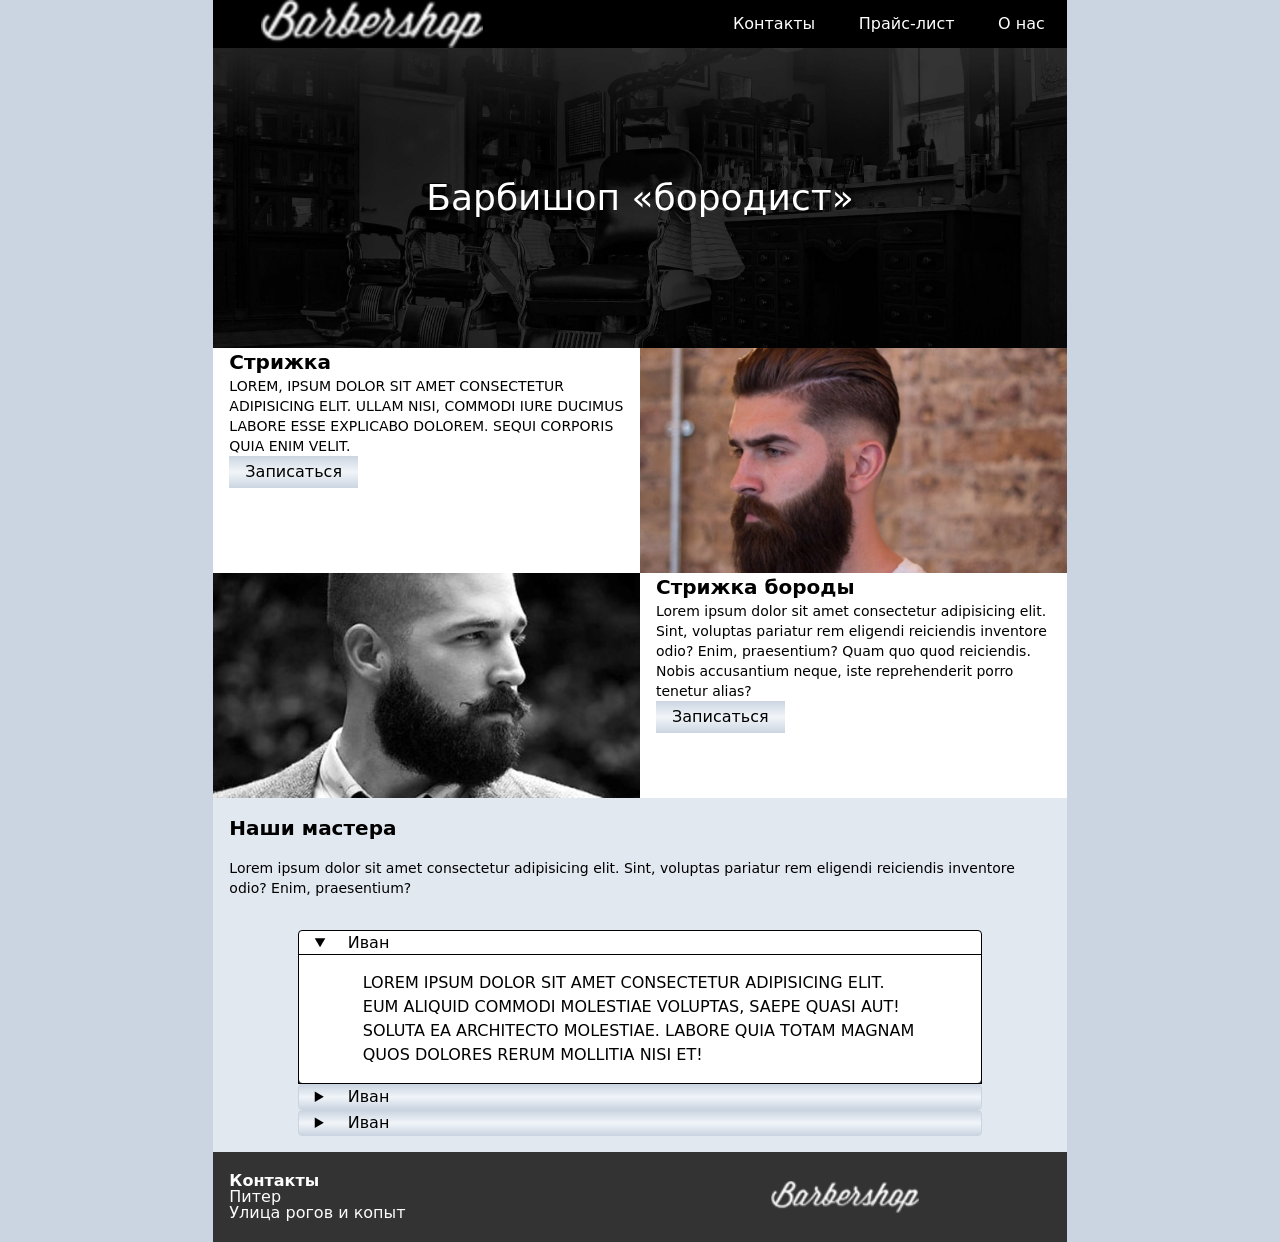
<file: Barbershop/index.html>
<!DOCTYPE html>
<html lang="ru">

<head>
  <meta charset="UTF-8">
  <meta http-equiv="X-UA-Compatible" content="IE=edge">
  <meta name="viewport" content="width=device-width, initial-scale=1.0">
  <link rel="stylesheet" href="./main.css">
  <title>Document</title>
</head>

<body class="flex justify-center bg-slate-300">
  <div class="w-8/12 h-screen">
    <header class="flex justify-between bg-black h-12 text-white">
      <img src="./nav-logo.png" alt="logo" class="ml-12">
      <ul class="list-none w-5/12 flex justify-around align-center">
        <li class="inline">Контакты</li>
        <li class="inline">Прайс-лист</li>
        <li class="inline">О нас</li>
      </ul>
    </header>
    <div id="name" class="flex h-1/3 bg-cover justify-center align-center">
      <h1 class="text-white text-4xl">Барбишоп &laquo;бородист&raquo;</h1>
    </div>
    <main class="bg-slate-200">
      <div class="flex h-[25vh] bg-white">
        <div class="basis-1/2  px-4">
          <h2 class="text-xl font-bold">Стрижка</h2>
          <p class="uppercase text-sm">Lorem, ipsum dolor sit amet consectetur adipisicing elit. Ullam nisi, commodi
            iure
            ducimus labore esse
            explicabo dolorem. Sequi corporis quia enim velit.</p>
          <button class="button">Записаться</button>
        </div>
        <div id="muzhik-sprava" class="music"></div>
      </div>
      <div class="flex h-[25vh] bg-white">
        <div id="muzhik-sleva" class="music"></div>
        <div class="basis-1/2 px-4">
          <h2 class="text-xl font-bold">Стрижка бороды</h2>
          <p class="text-sm">Lorem ipsum dolor sit amet consectetur adipisicing elit. Sint, voluptas pariatur rem
            eligendi reiciendis
            inventore odio? Enim, praesentium? Quam quo quod reiciendis. Nobis accusantium neque, iste reprehenderit
            porro tenetur alias?</p>
          <button class="button">Записаться</button>
        </div>
      </div>
      <section class="px-4  mt-4">
        <h2 class="text-xl font-bold">Наши мастера</h2>
        <p class="text-sm my-4">Lorem ipsum dolor sit amet consectetur adipisicing elit. Sint, voluptas pariatur rem
          eligendi
          reiciendis inventore odio? Enim, praesentium? </p>
        <div class="flex justify-center">
          <div class="my-4 w-10/12 ">
            <details open>
              <summary><span>Иван</span></summary>
              <p class="">Lorem ipsum dolor sit amet consectetur
                adipisicing
                elit. Eum aliquid
                commodi
                molestiae
                voluptas, saepe
                quasi aut! Soluta ea architecto molestiae. Labore quia totam magnam quos dolores rerum mollitia nisi et!
              </p>
            </details>
            <details>
              <summary><span>Иван</span></summary>
              <p>Lorem ipsum dolor sit amet consectetur adipisicing elit. Eum aliquid commodi molestiae voluptas, saepe
                quasi aut! Soluta ea architecto molestiae. Labore quia totam magnam quos dolores rerum mollitia nisi et!
              </p>
            </details>
            <details>
              <summary><span>Иван</span></summary>
              <p>Lorem ipsum dolor sit amet consectetur adipisicing elit. Eum aliquid commodi molestiae voluptas, saepe
                quasi aut! Soluta ea architecto molestiae. Labore quia totam magnam quos dolores rerum mollitia nisi et!
              </p>
            </details>
          </div>
        </div>
      </section>
    </main>
    <footer class="h-[10vh] bg-[#333333] flex flex-col justify-center text-[#fcfcfc]">
      <div class="flex justify-between align-center px-4">
        <section class="text-xs text-[1rem] w-1/2">
          <h3 class="font-bold">Контакты</h3>
          <p>Питер</p>
          <p>Улица рогов и копыт</p>
        </section>
        <section class="h-8 flex justify-center w-1/2">
          <img src="./nav-logo.png" alt="logo">
        </section>
      </div>
    </footer>
  </div>
</body>


</html>
</file>
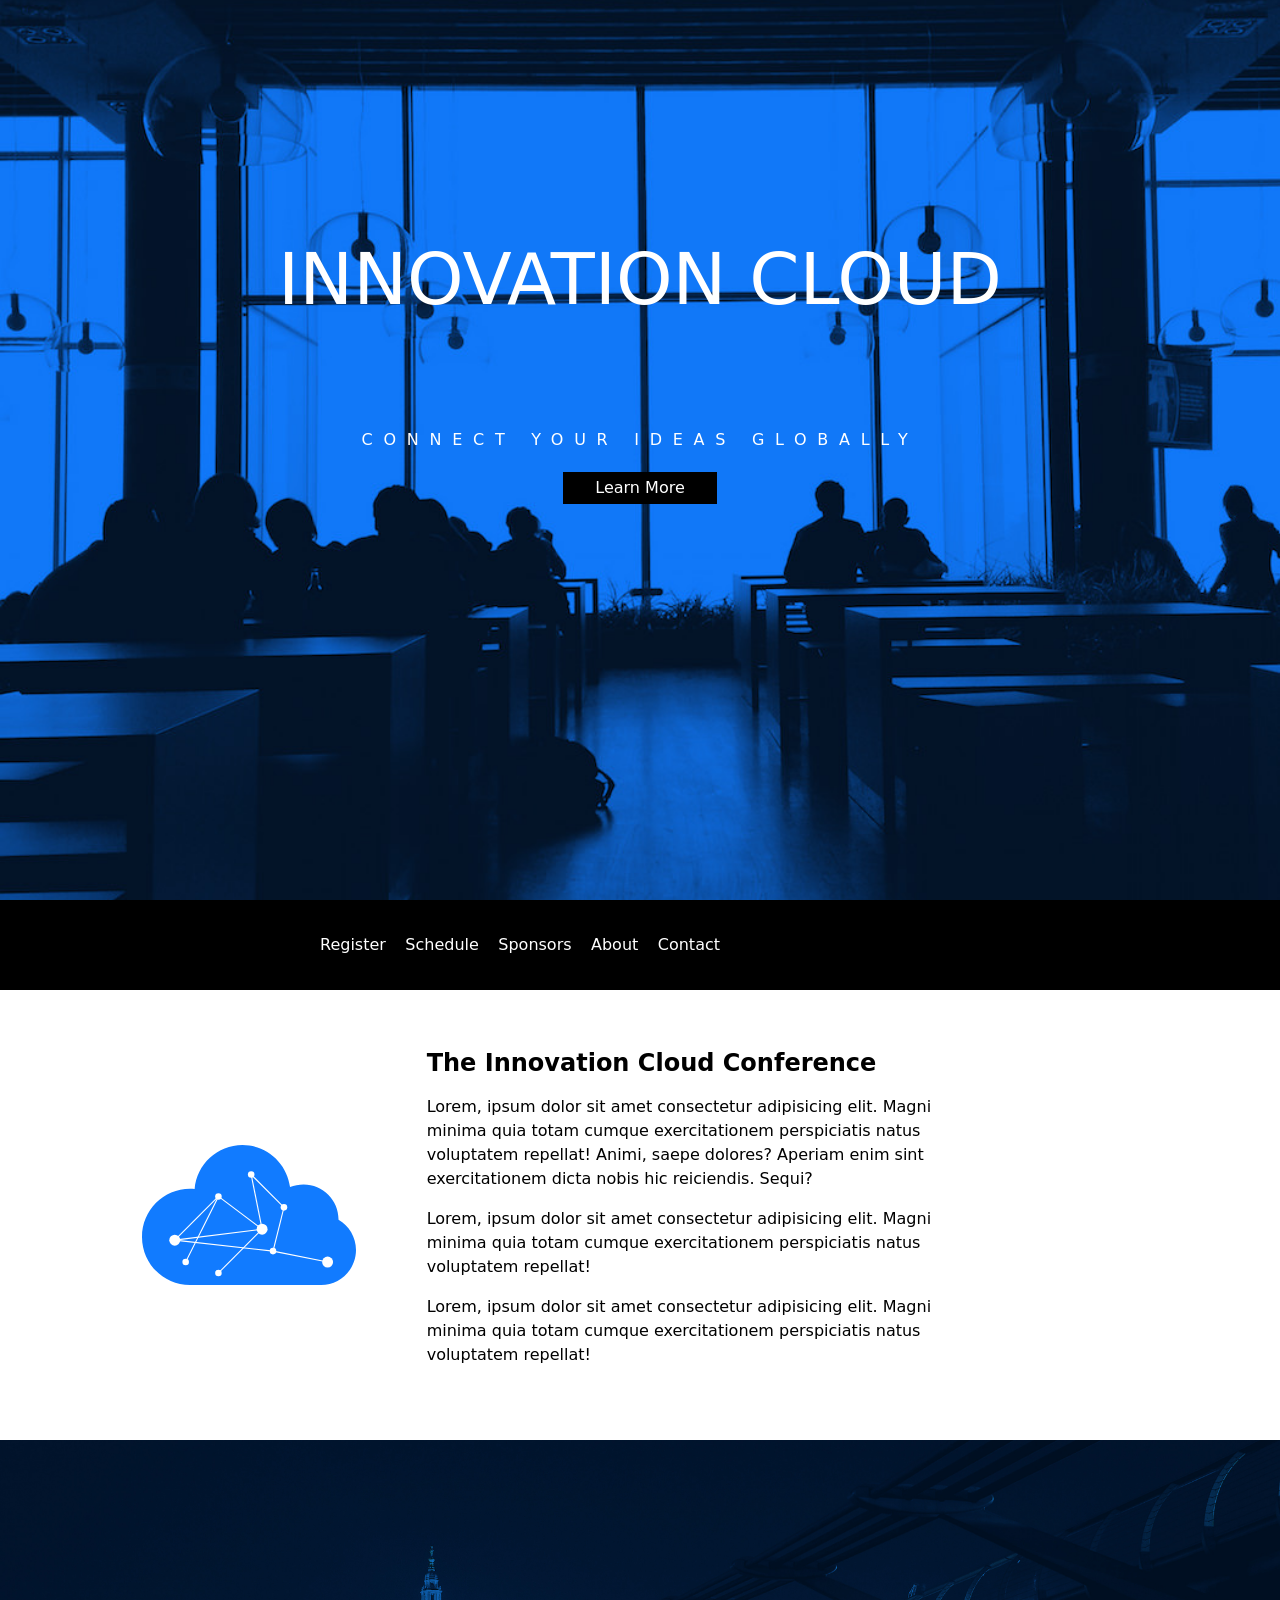
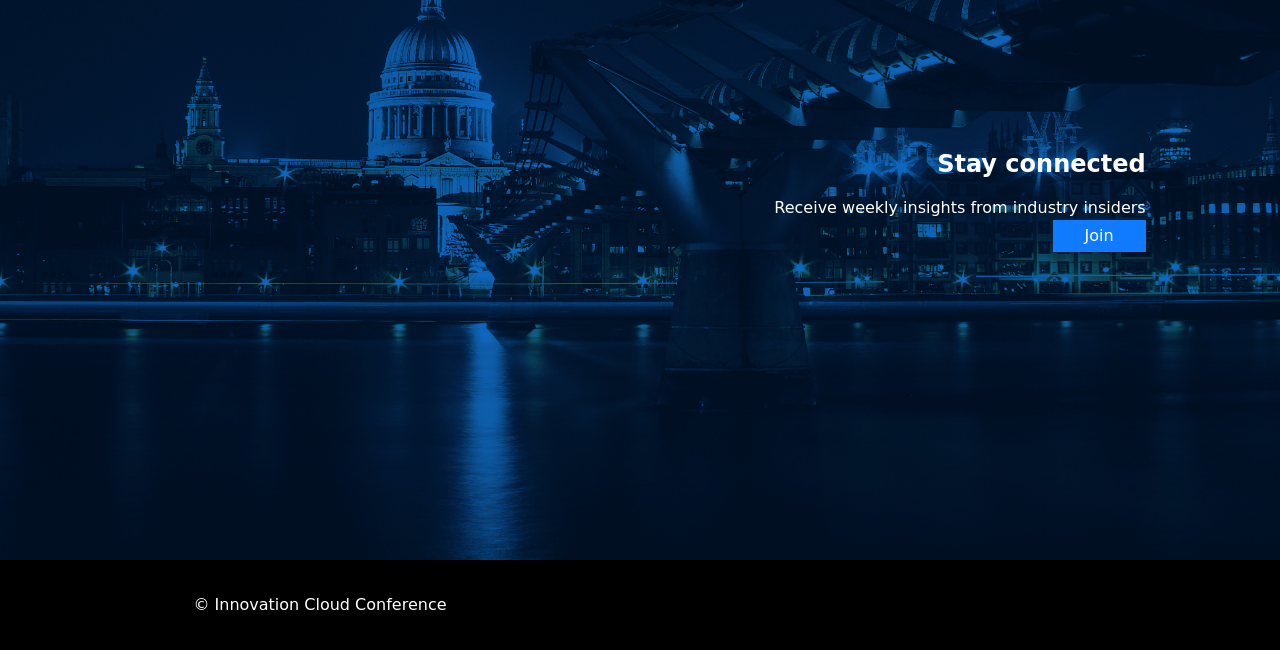
<file: Innovation-cloud/index.html>
<!DOCTYPE html>
<html lang="ru">

<head>
    <meta charset="UTF-8">
    <meta http-equiv="X-UA-Compatible" content="IE=edge">
    <link rel="stylesheet" href="./main.css">
    <meta name="viewport" content="width=device-width, initial-scale=1.0">
    <title>Innovation cloud</title>
</head>

<body class="text-white">
    <section id="page-1" class="flex justify-center relative bg-no-repeat bg-cover bg-center">
        <div class="text-center relative top-[27vh] flex flex-col justify-between h-[29vh]">
            <h1 class="font-[500] text-7xl">INNOVATION CLOUD</h1>
            <div>
                <h2 class="font-[300] tracking-[0.67rem]">CONNECT YOUR IDEAS GLOBALLY</h2>
                <button class="py-1 px-8 mt-5 bg-black ">Learn More</button>
            </div>
        </div>
    </section>
    <section id="page-2">
        <div class="flex justify-end bg-black h-[10vh] align-center">
            <div class="flex justify-begin w-3/4">
                <ul class=" flex justify-between w-5/12">
                    <li>Register</li>
                    <li>Schedule</li>
                    <li>Sponsors</li>
                    <li>About</li>
                    <li>Contact</li>
                </ul>
            </div>
        </div>
        <div class="flex h-[50vh] align-center">
            <div class="w-1/3 flex">
                <div class="w-1/3"></div><img src="./Images/cloud.svg" alt="cloud" class="w-1/2">
            </div>
            <div class="text-black w-5/12">
                <h2 class="font-[600] text-2xl capitalize">The innovation cloud conference</h2>
                <p>Lorem, ipsum dolor sit amet consectetur adipisicing elit. Magni minima quia totam
                    cumque
                    exercitationem perspiciatis natus voluptatem repellat! Animi, saepe dolores? Aperiam enim sint
                    exercitationem dicta nobis hic reiciendis. Sequi?</p>
                <p>Lorem, ipsum dolor sit amet consectetur adipisicing elit. Magni minima quia totam cumque
                    exercitationem perspiciatis natus voluptatem repellat!</p>
                <p>Lorem, ipsum dolor sit amet consectetur adipisicing elit. Magni minima quia totam cumque
                    exercitationem perspiciatis natus voluptatem repellat!</p>
            </div>
        </div>
    </section>
    <section id="page-3" class="bg-center bg-cover bg-no-repeat flex align-center flex-row-reverse">
        <div class="flex w-1/2 justify-center ">
            <div class="text-right">
                <h2 class="font-[700] text-2xl mb-4">Stay connected </h2>
                <p>Receive weekly insights from industry insiders</p>
                <button class="py-1 px-8  bg-[#117BFF]">Join</button>
            </div>
        </div>
    </section>
    <footer class="h-[10vh] bg-black flex align-center">
        <p class="w-1/2 text-center capitalize">&copy; innovation cloud conference</p>
    </footer>
</body>

</html>
</file>
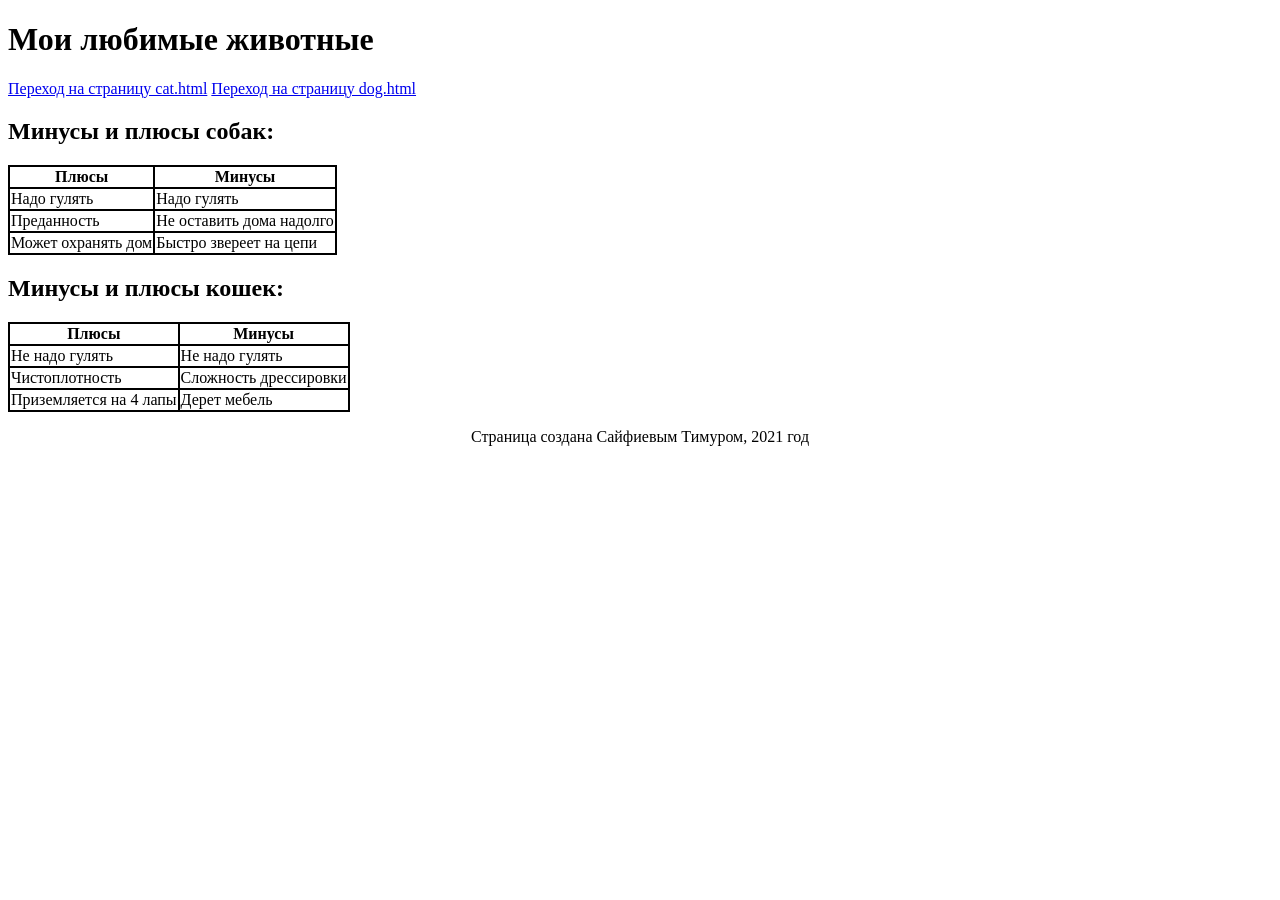
<file: nfes-html-test/index.html>
<!DOCTYPE html>
<html lang="ru">

<head>
    <meta charset="utf-8" />
    <link rel="stylesheet" href="./main.css" />
    <link rel="icon" href="https://cdn.iconscout.com/icon/premium/png-256-thumb/beagle-2557485-2136115.png" />
    <title>Мои любимые животные</title>
</head>

<body>
    <main>
        <h1>Мои любимые животные</h1>
        <span class="link"><a href="./cat.html">Переход на страницу cat.html</a></span>
        <span class="link"><a href="./dog.html">Переход на страницу dog.html</a></span>
        <section id="dogs">
            <h2>Минусы и плюсы собак:</h2>
            <table>
                <thead>
                    <tr>
                        <th>Плюсы</th>
                        <th>Минусы</th>
                    </tr>
                </thead>
                <tbody>
                    <tr>
                        <td>Надо гулять</td>
                        <td>Надо гулять</td>
                    </tr>
                    <tr>
                        <td>Преданность</td>
                        <td>Не оставить дома надолго</td>
                    </tr>
                    <tr>
                        <td>Может охранять дом</td>
                        <td>Быстро звереет на цепи</td>
                    </tr>
                </tbody>
            </table>
        </section>
        <section id="cats">
            <h2>Минусы и плюсы кошек:</h2>
            <table>
                <thead>
                    <tr>
                        <th>Плюсы</th>
                        <th>Минусы</th>
                    </tr>
                </thead>
                <tbody>
                    <tr>
                        <td>Не надо гулять</td>
                        <td>Не надо гулять</td>
                    </tr>
                    <tr>
                        <td>Чистоплотность</td>
                        <td>Сложность дрессировки</td>
                    </tr>
                    <tr>
                        <td>Приземляется на 4 лапы</td>
                        <td>Дерет мебель</td>
                    </tr>
                </tbody>
            </table>
        </section>
    </main>
    <footer>
        <p>Страница создана Сайфиевым Тимуром, 2021 год</p>
    </footer>
</body>

</html>
</file>
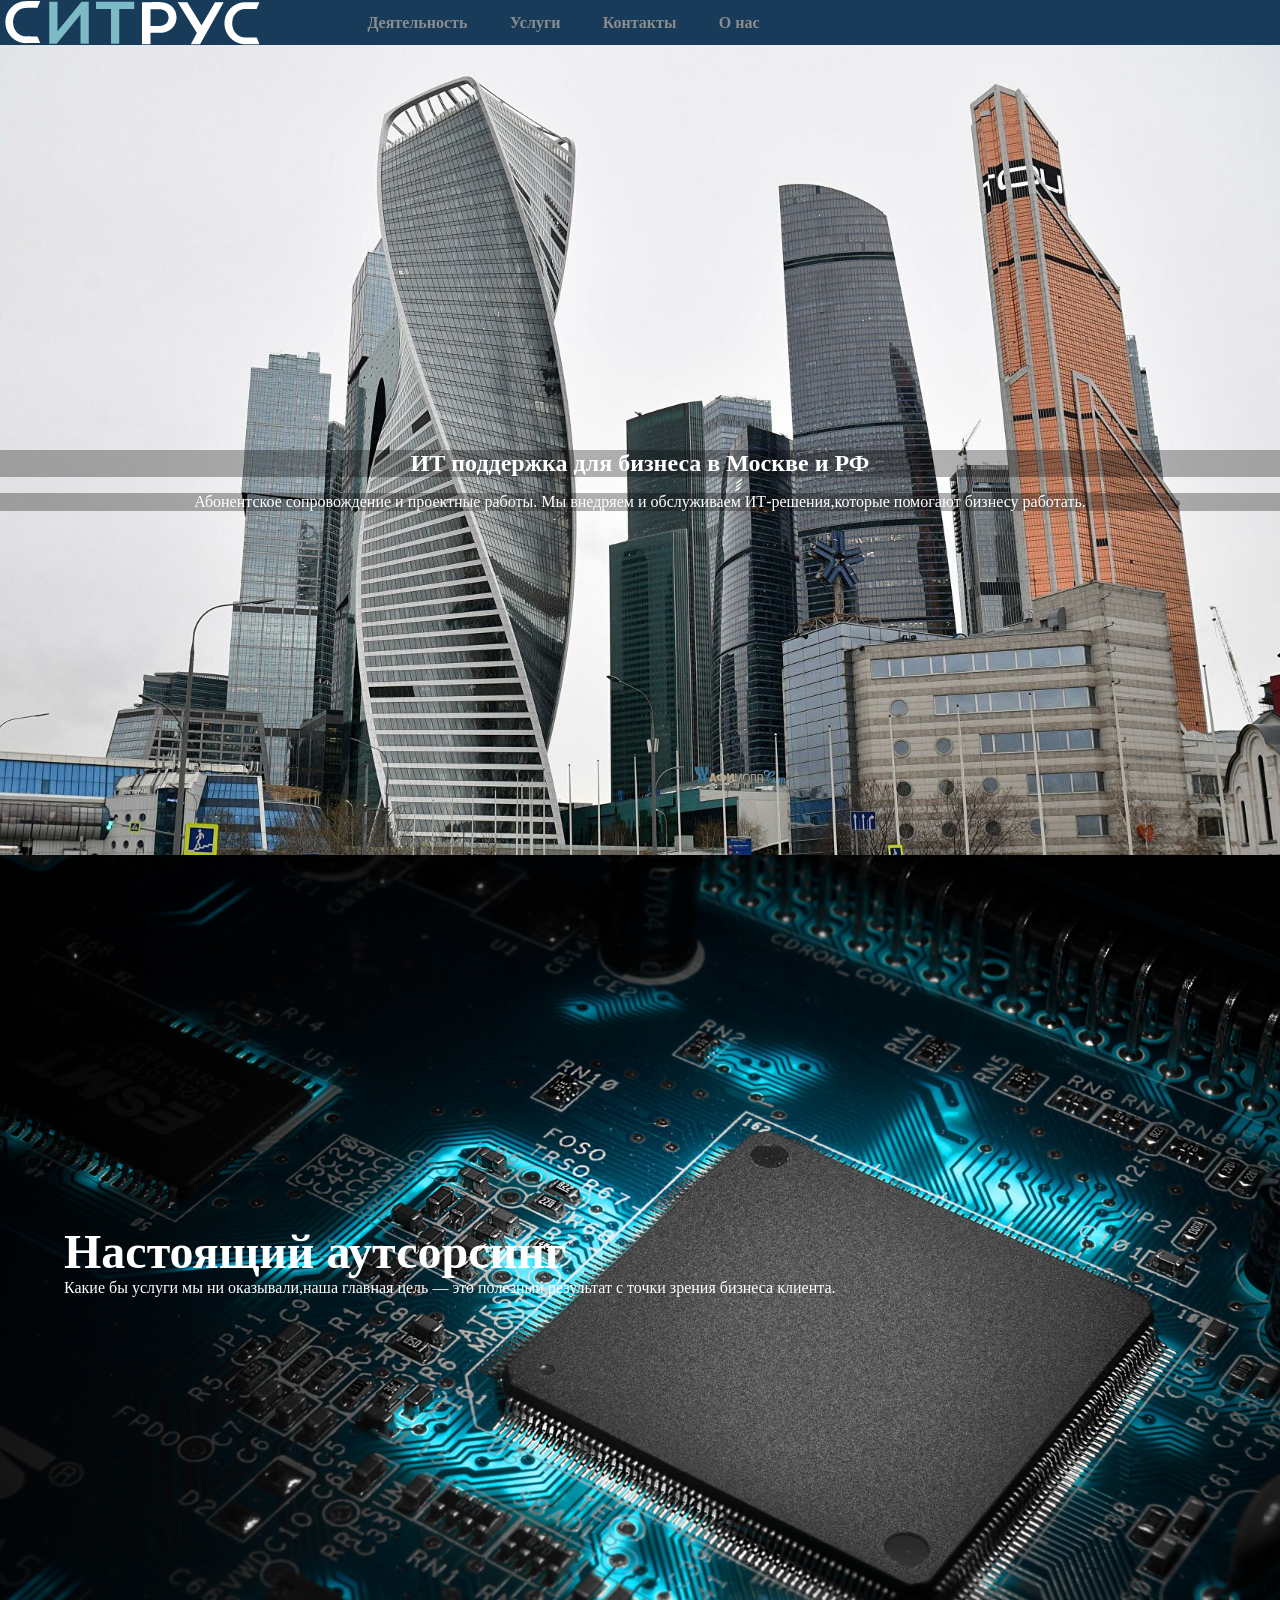
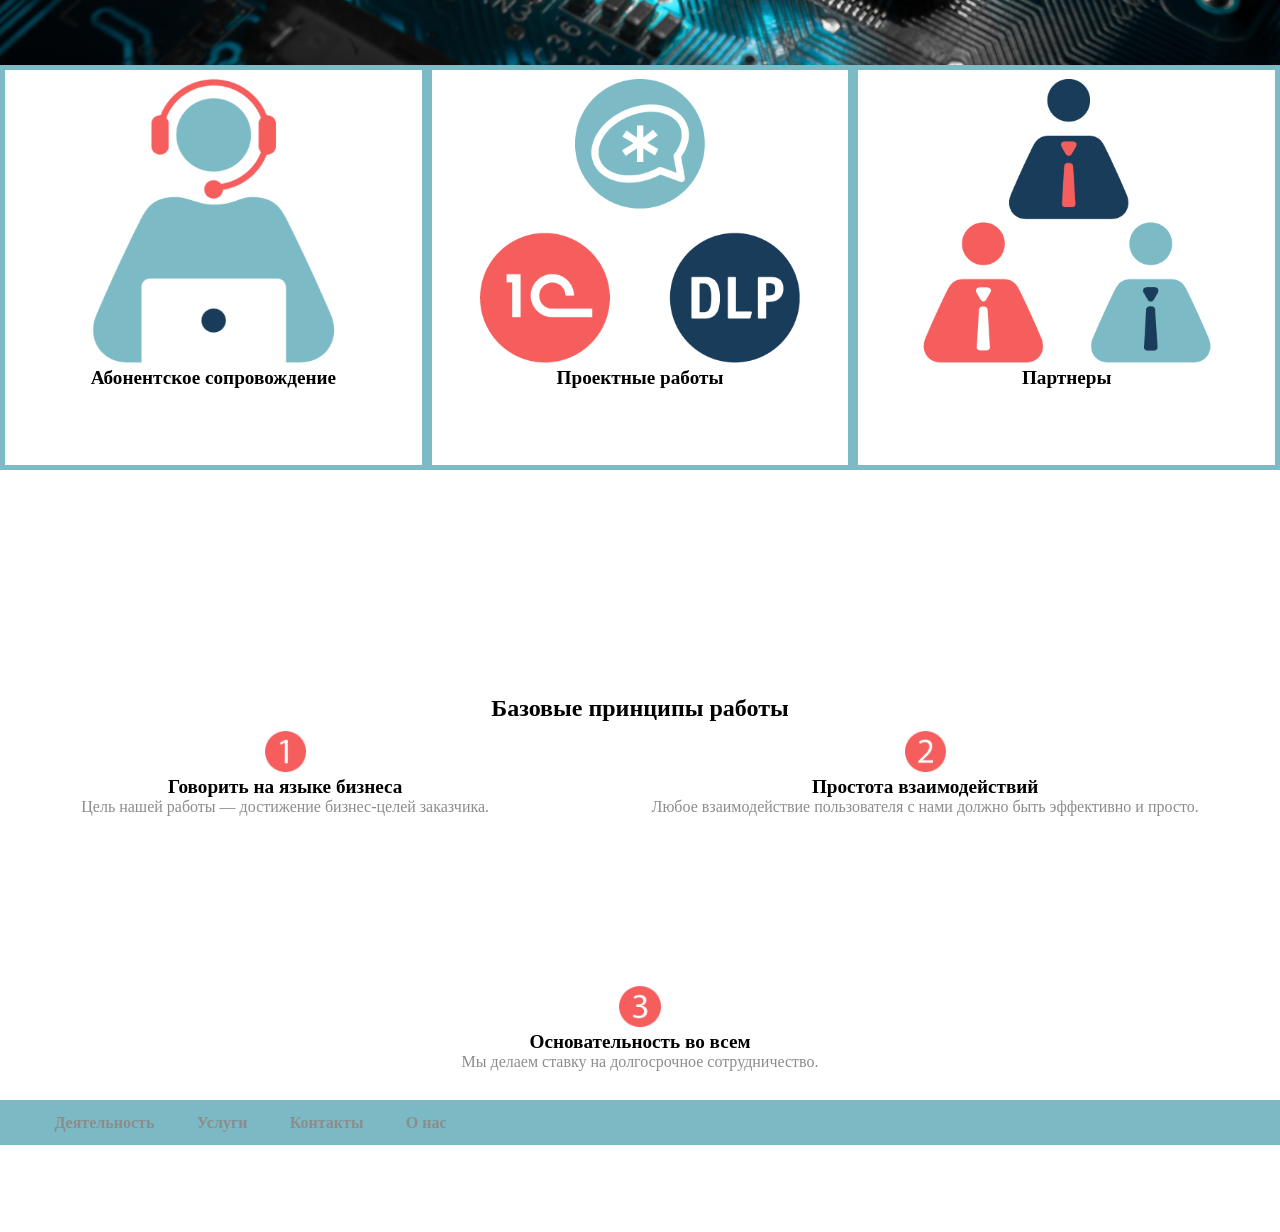
<file: Nfes-N-Final/index.html>
<!DOCTYPE html>
<html lang="ru">

<head>
    <meta charset="UTF-8">
    <meta http-equiv="X-UA-Compatible" content="IE=edge">
    <link rel="stylesheet" href="./main.css">
    <link rel="stylesheet" href="./vertical.css">
    <meta name="viewport" content="width=device-width, initial-scale=1.0">
    <title>Ситрус</title>
</head>

<body>
    <header class="ribbon">
        <a href="index.html"><img src="./img/logo4_2.png" /></a>
        <ul>
            <li>Деятельность </li>
            <li>
                <a href="servises.html">Услуги</a>
            </li>
            <li>Контакты</li>
            <li>О нас</li>
        </ul>
    </header>
    <section id="support" class="wide">
        <div>
            <h1>ИТ поддержка для бизнеса в Москве и РФ</h1>
            <p>Абонентское сопровождение и проектные работы. Мы внедряем и обслуживаем ИТ-решения,которые помогают
                бизнесу
                работать. </p>
        </div>
    </section>
    <section id="outsource" class="wide">
        <div>
            <h1>Настоящий аутсорсинг</h1>
            <p>Какие бы услуги мы ни оказывали,наша главная цель &mdash; это полезный результат с точки зрения бизнеса
                клиента. </p>
        </div>
    </section>
    <section id="servises" class="narrow">
        <div class="subsection">
            <figure>
                <img src="./img/11.png" alt="opepator">
                <figcaption>Абонентское сопровождение</figcaption>
            </figure>
        </div>
        <div class="subsection">
            <figure> <img src="./img/12.png" alt="logos">
                <figcaption>Проектные работы</figcaption>
            </figure>
        </div>
        <div class="subsection">
            <figure> <img src="./img/13.png" alt="partners">
                <figcaption>Партнеры</figcaption>
            </figure>
        </div>
    </section>
    <section id="principles" class="narrow">
        <h1>Базовые принципы работы</h1>
        <div class="subsection">
            <figure> <img src="./img/1.png" alt="1">
                <figcaption>Говорить на языке бизнеса</figcaption>
            </figure>
            <p>Цель нашей работы &mdash; достижение бизнес-целей заказчика.</p>
        </div>
        <div class="subsection">
            <figure> <img src="./img/2.png" alt="2">
                <figcaption>Простота взаимодействий</figcaption>
            </figure>
            <p>Любое взаимодействие пользователя с нами должно быть эффективно и просто.</p>
        </div>
        <div class="subsection">
            <figure> <img src="./img/3.png" alt="3">
                <figcaption>Основательность во всем</figcaption>
            </figure>
            <p>Мы делаем ставку на долгосрочное сотрудничество.</p>
        </div>
    </section>
    <footer class="ribbon">
        <ul>
            <li>Деятельность </li>
            <li>
                <a href="servises.html">Услуги</a>
            </li>
            <li>Контакты</li>
            <li>О нас</li>
        </ul>
    </footer>
</body>

</html>
</file>
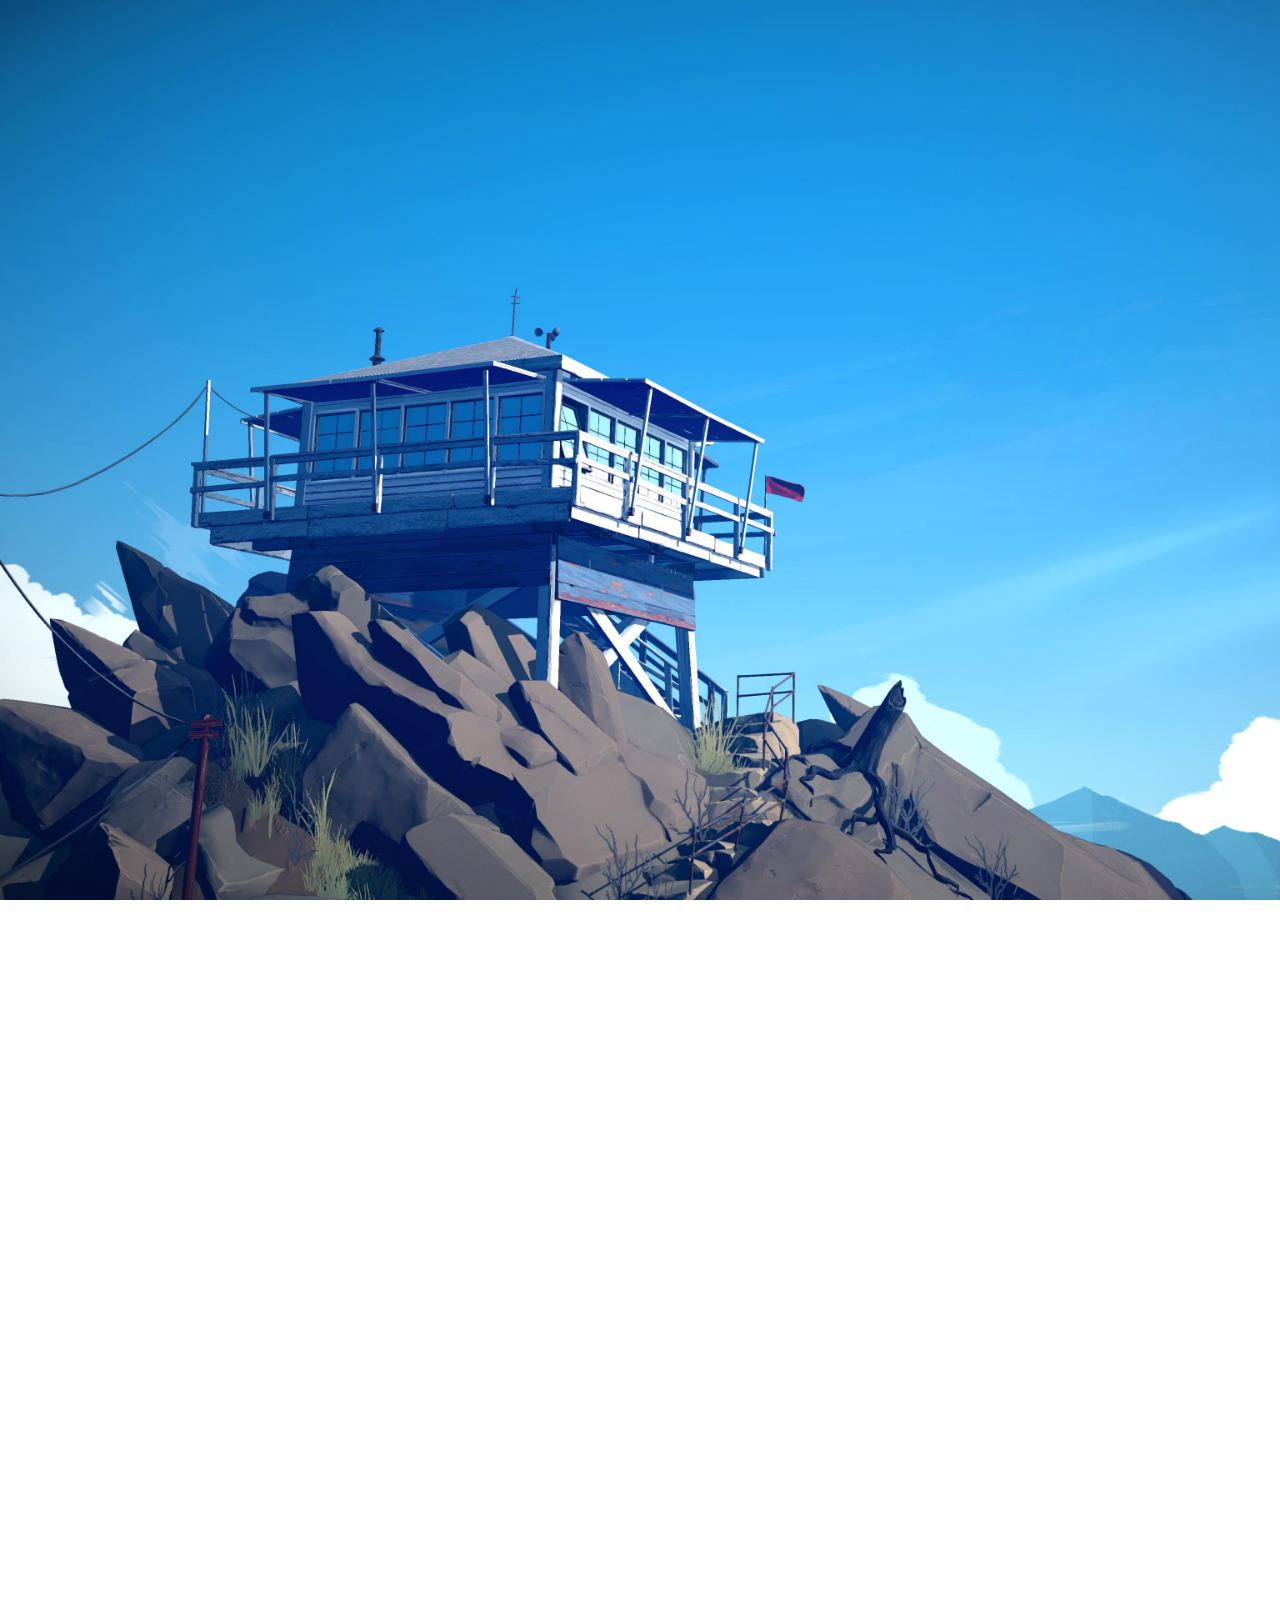
<file: nfes_homeworks/14/index.html>
<!DOCTYPE html>
<html lang="ru">

<head>
    <meta charset="utf-8" />
    <link rel="stylesheet" href="./main.css">
    <title>Thorofare Lookout</title>
</head>

<body>
    <main>
        <article>
            <h1>Thorofare Lookout</h1>
            <p>
                The Thorofare Lookout is an important location in Firewatch.
                Thorofare Lookout is the tower located in Wyoming where Delilah is assigned to. It is implied that
                Delilah
                rarely leaves the lookout and she will occasionally report the events she sees inside her tower.
            </p>
            <p id="copyright">Background image belongs to <a href="https://www.camposanto.com/" target="blank">Campo
                    Santo</a></p>
            <h2 class="button"><a href="https://firewatch.fandom.com/wiki/Thorofare_Lookout" target="blank">read
                    more</a></h2>
        </article>
    </main>
</body>

</html>
</file>
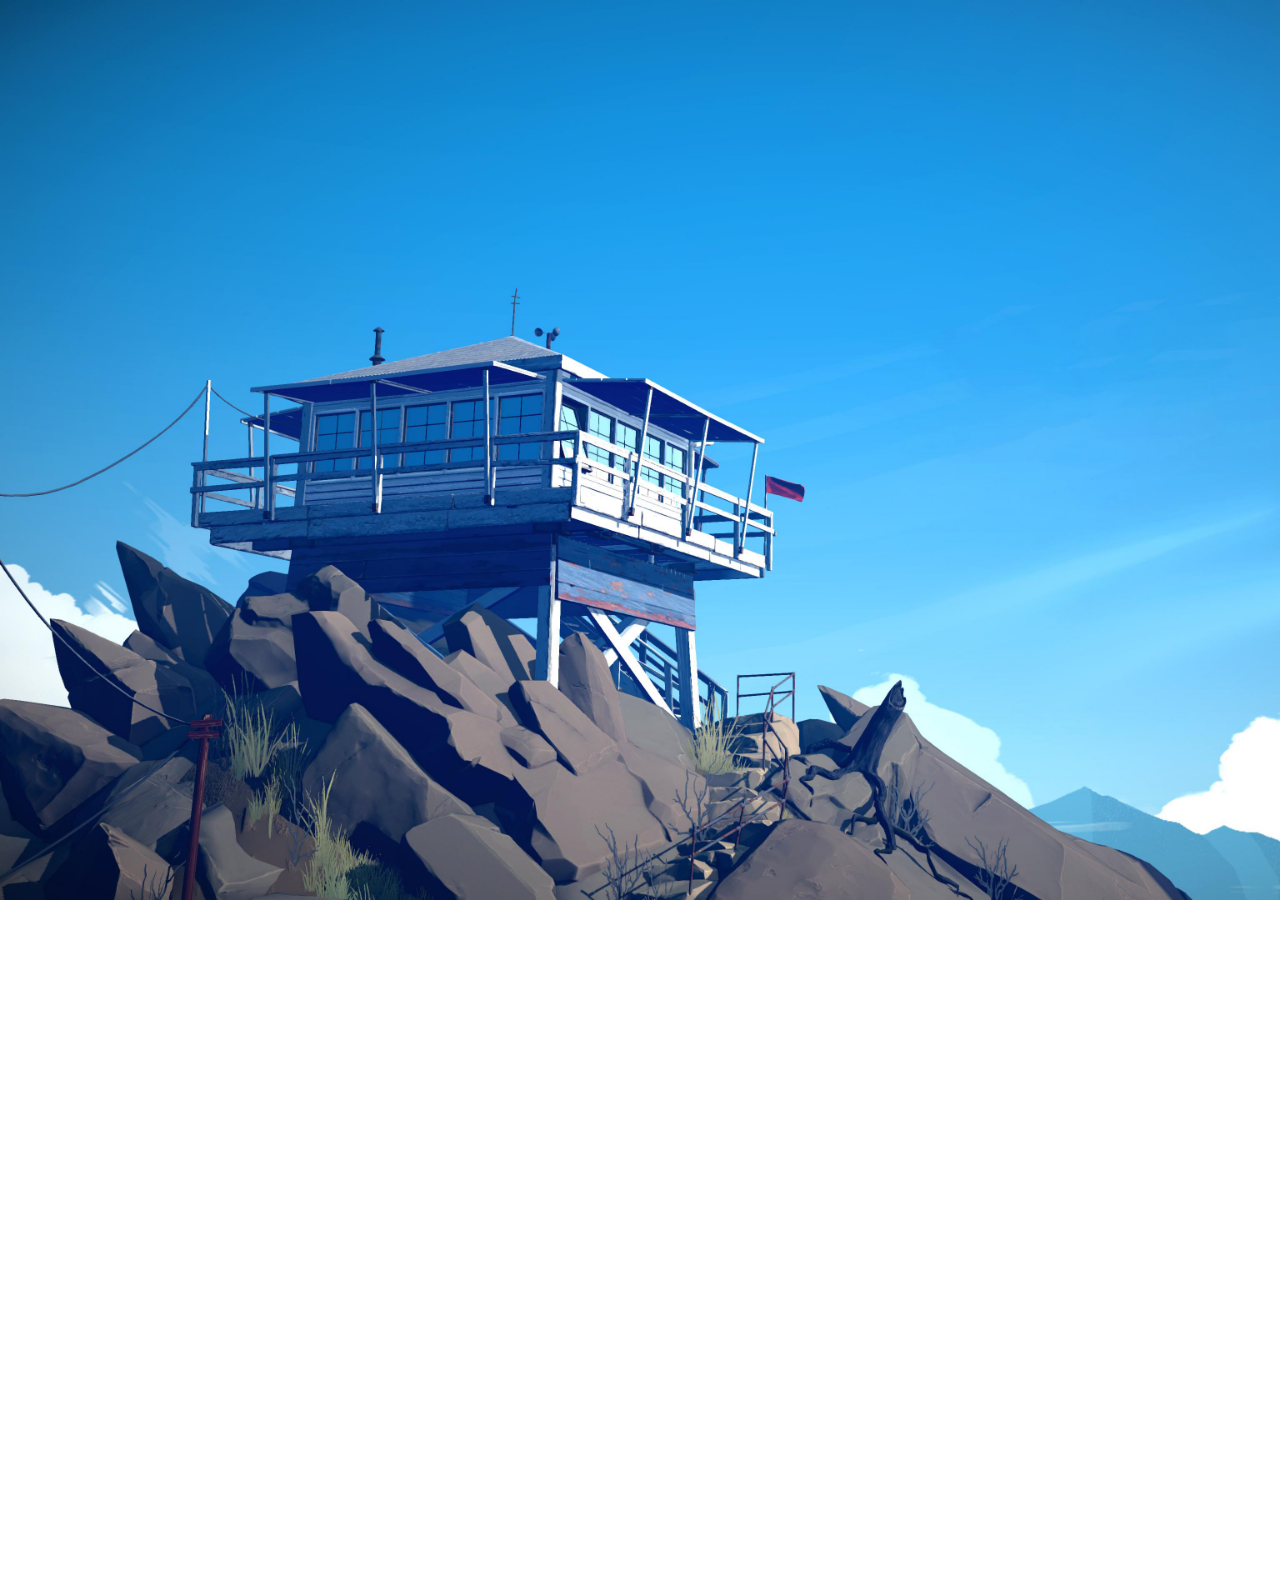
<file: nfes_homeworks/homework/index.html>
<!DOCTYPE html>
<html lang="ru">

<head>
    <meta charset="utf-8" />
    <link rel="stylesheet" href="./main.css">
    <title>Thorofare Lookout</title>
</head>

<body>
    <main>
        <article>
            <h1>Thorofare Lookout</h1>
            <p>
                The Thorofare Lookout is an important location in Firewatch.
                Thorofare Lookout is the tower located in Wyoming where Delilah is assigned to. It is implied that
                Delilah
                rarely leaves the lookout and she will occasionally report the events she sees inside her tower.
            </p>
            <h2 class="button"><a href="https://firewatch.fandom.com/wiki/Thorofare_Lookout" target="blank">read
                    more</a></h2>
        </article>
    </main>
</body>

</html>
</file>
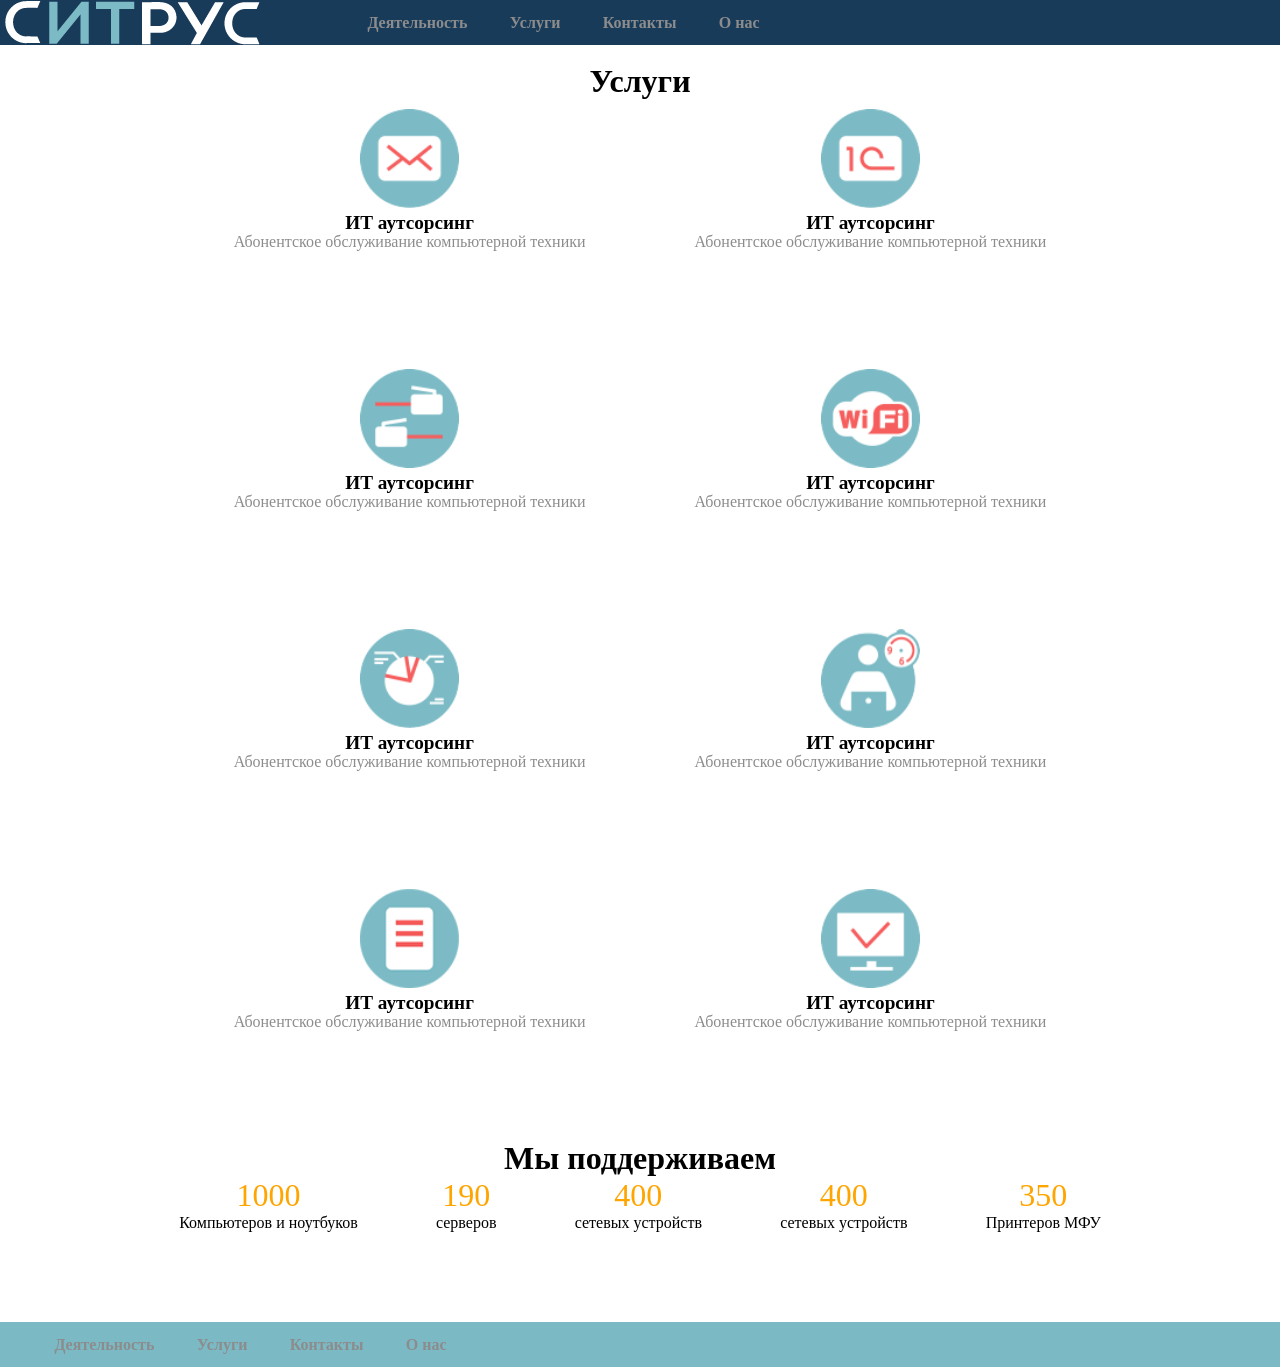
<file: Nfes-N-Final/servises.html>
<!DOCTYPE html>
<html lang="ru">

<head>
    <meta charset="UTF-8">
    <meta http-equiv="X-UA-Compatible" content="IE=edge">
    <link rel="stylesheet" href="./main.css">
    <link rel="stylesheet" href="./vertical.css">
    <meta name="viewport" content="width=device-width, initial-scale=1.0">
    <title>Услуги</title>
</head>

<body>
    <header class="ribbon">
        <a href="index.html"><img src="./img/logo4_2.png" /></a>
        <ul>
            <li>Деятельность </li>
            <li>Услуги</li>
            <li>Контакты</li>
            <li>О нас</li>
        </ul>
    </header>
    <div id="top-container">
        <h1>Услуги</h1>
        <main>
            <div>
                <div>
                    <figure>
                        <img src="./img/u1.png" alt="">
                        <figcaption>ИТ аутсорсинг</figcaption>
                    </figure>
                    <p>Абонентское обслуживание компьютерной техники</p>
                </div>
                <div>
                    <figure>
                        <img src="./img/u2.png" alt="">
                        <figcaption>ИТ аутсорсинг</figcaption>
                    </figure>
                    <p>Абонентское обслуживание компьютерной техники</p>
                </div>
            </div>
            <div>
                <div>
                    <figure>
                        <img src="./img/u3.png" alt="">
                        <figcaption>ИТ аутсорсинг</figcaption>
                    </figure>
                    <p>Абонентское обслуживание компьютерной техники</p>
                </div>
                <div>
                    <figure>
                        <img src="./img/u4.png" alt="">
                        <figcaption>ИТ аутсорсинг</figcaption>
                    </figure>
                    <p>Абонентское обслуживание компьютерной техники</p>
                </div>
            </div>
            <div>
                <div>
                    <figure>
                        <img src="./img/u5.png" alt="">
                        <figcaption>ИТ аутсорсинг</figcaption>
                    </figure>
                    <p>Абонентское обслуживание компьютерной техники</p>
                </div>
                <div>
                    <figure>
                        <img src="./img/u6.png" alt="">
                        <figcaption>ИТ аутсорсинг</figcaption>
                    </figure>
                    <p>Абонентское обслуживание компьютерной техники</p>
                </div>
            </div>
            <div>
                <div>
                    <figure>
                        <img src="./img/u7.png" alt="">
                        <figcaption>ИТ аутсорсинг</figcaption>
                    </figure>
                    <p>Абонентское обслуживание компьютерной техники</p>
                </div>
                <div>
                    <figure>
                        <img src="./img/u8.png" alt="">
                        <figcaption>ИТ аутсорсинг</figcaption>
                    </figure>
                    <p>Абонентское обслуживание компьютерной техники</p>
                </div>
            </div>
        </main>
        <h1>Мы поддерживаем</h1>
        <section id="we-support">
            <div>
                <h1>1000</h1>
                <p>Компьютеров и ноутбуков</p>
            </div>
            <div>
                <h1>190</h1>
                <p>серверов</p>
            </div>
            <div>
                <h1>400</h1>
                <p>сетевых устройств</p>
            </div>
            <div>
                <h1>400</h1>
                <p>сетевых устройств</p>
            </div>
            <div>
                <h1>350</h1>
                <p>Принтеров МФУ</p>
            </div>
        </section>
    </div>
    <footer class="ribbon">
        <ul>
            <li>Деятельность </li>
            <li>Услуги</li>
            <li>Контакты</li>
            <li>О нас</li>
        </ul>
    </footer>
</body>
</body>

</html>
</file>
<file: nfes-html-test/main.css>
table,tr,td,th {border-width: 2px; border-style: solid; border-color: black; border-collapse: collapse;}
footer {text-align: center;}
</file>
<file: Nfes-N-Final/main.css>
* {
    margin: 0;
    padding: 0;
}

header {
    background-color: #193b5a;
}

.ribbon {
    height: 5vh;
    display: flex;
    align-items: center;
    color: #8c8c8d;
    font-weight: bold;
}

header>a>img {
    height: 95%;
    display: block;
}

header>ul {
    margin-left: 5vw;
}

.ribbon>ul>li {
    margin-left: 3vw;
}

li {
    display: inline;
}

footer {
    background-color: #7bbac4;

}

footer>ul {
    margin-left: 1rem;
}

#support {
    background-image: url('./img/moskow.jpg');
}

#support,
#support>div {
    position: relative;
    top: 50%;
    text-align: center;
    color: white;
}

#support>div>h1 {
    margin-bottom: 1rem;
}

#support>div>* {
    background-color: rgba(0, 0, 0, 0.3);
}

#outsource {
    background-image: url('./img/out.jpg');
    display: flex;
    align-items: center;
}

#outsource>div {
    color: white;
    margin-left: 5vw;

}

#outsource h1 {
    font-size: 3rem;
}

#servises {
    display: flex;
}

.narrow>* {
    width: auto;
    flex-grow: 1;
    text-align: center;
}

#principles {
    display: flex;
    flex-wrap: wrap;
    margin-top: 25vh;
}

#principles figure {
    height: 20%;
    margin-bottom: 1rem;
}

figcaption {
    font-size: 1.2rem;
    font-weight: bold;

}

#principles p,
main p {
    color: #8c8c8d;
}

#principles>h1 {
    width: 100%;
}

.wide {
    height: 90vh;
    background-size: cover;
    background-repeat: no-repeat;
    position: relative;
}

.narrow {
    height: 45vh;
}

figure {
    height: 90%;
    margin-top: 1vh;
}

figure>img {
    height: 80%;

}

a {
    color: inherit;
    text-decoration: none;
}

#servises>.subsection {
    border: #7cbbc5 5px solid;

}

main {
    width: 72%;
}

main>div {
    display: flex;
    justify-content: space-between;
    margin-bottom: 2rem;
}

#top-container {
    display: flex;
    flex-direction: column;
    align-items: center;
    margin-top: 2vh;
    margin-bottom: 10vh;
}

main>div>div {
    width: 50%;
    text-align: center;
    margin-bottom: 10vh;
}

#we-support {
    display: flex;
    justify-content: space-between;
    width: 72%;
    text-align: center;
}

#we-support h1 {
    color: orange;
    font-weight: lighter;
    font-size: 2rem;
}
</file>
<file: Nfes-N-Final/vertical.css>
@media screen and (max-width: 900px) {

    .narrow {
        flex-direction: column;
        height: auto;
    }

    .ribbon {
        height: 10vh;
        flex-direction: column;
        justify-content: center;
        align-items: center;
        overflow-y: visible;
    }

    #we-support {
        flex-direction: column;
    }

    main {
        display: flex;
        flex-direction: column;
    }

    main>div {
        flex-direction: column;
        align-items: center;
    }
}
</file>
<file: nfes_homeworks/14/main.css>
:root{--default-animation-time: 2s;}

*{margin: 0; padding: 0; font-family: Georgia,serif; color: white;}
main{position: relative; height: 100vh; background-image: url("./images/lookout.jpeg"); background-size: cover; background-repeat: no-repeat;}
article{
    position: absolute; height: 90vh; top:5vh; bottom: 5vh;
    width: 100%; opacity: 0; 
    transition: opacity var(--default-animation-time) linear;
}
h1,h2 {background-color: black; text-align: center; text-transform: uppercase; padding-top: 2vh; padding-bottom: 2vh;}
h1{font-size: 7vh; transform:translateY(-100vh);}
h2{position: relative; top:30vh; width: fit-content; padding-left: 2vw; padding-right: 2vw;left: 0; right: 0; margin-left: auto; margin-right: auto;}
p{font-size: 2em; margin-top: 10vh;}
a{text-decoration: none;}
h2,p{transform: translateY(100vh);}
h2,p{
     transition: transform var(--default-animation-time) ease-in-out;
}
h1{
    transition: transform calc(var(--default-animation-time)/4) ease-in-out;
}
article:hover{opacity: 1;}
article:hover p, article:hover h2, article:hover h1 {transform: translateY(0);}
#copyright{text-align: right; margin-right: 2vw;}
</file>
<file: nfes_homeworks/homework/main.css>
:root{--default-animation-time: 2s;}

*{margin: 0; padding: 0; font-family: Georgia,serif; color: white;}
main{position: relative; height: 100vh; background-image: url("./images/lookout.jpeg"); background-size: cover; background-repeat: no-repeat;}
article{
    position: absolute; height: 90vh; top:5vh; bottom: 5vh;
    width: 100%; opacity: 0; 
    transition: opacity var(--default-animation-time) linear;
}
h1,h2 {background-color: black; text-align: center; text-transform: uppercase; padding-top: 2vh; padding-bottom: 2vh;}
h1{font-size: 7vh; transform:translateY(-100vh);}
h2{position: relative; top:30vh; width: fit-content; padding-left: 2vw; padding-right: 2vw;left: 0; right: 0; margin-left: auto; margin-right: auto;}
p{font-size: 2em; margin-top: 10vh;}
a{text-decoration: none;}
h2,p{transform: translateY(100vh);}
h2,p{
     transition: transform var(--default-animation-time) ease-in-out;
}
h1{
    transition: transform calc(var(--default-animation-time)/4) ease-in-out;
}
article:hover{opacity: 1;}
article:hover p, article:hover h2, article:hover h1 {transform: translateY(0);}
</file>
<file: Barbershop/main.css>
/*
! tailwindcss v3.0.24 | MIT License | https://tailwindcss.com
*/

/*
1. Prevent padding and border from affecting element width. (https://github.com/mozdevs/cssremedy/issues/4)
2. Allow adding a border to an element by just adding a border-width. (https://github.com/tailwindcss/tailwindcss/pull/116)
*/

*,
::before,
::after {
  box-sizing: border-box;
  /* 1 */
  border-width: 0;
  /* 2 */
  border-style: solid;
  /* 2 */
  border-color: #e5e7eb;
  /* 2 */
}

::before,
::after {
  --tw-content: '';
}

/*
1. Use a consistent sensible line-height in all browsers.
2. Prevent adjustments of font size after orientation changes in iOS.
3. Use a more readable tab size.
4. Use the user's configured `sans` font-family by default.
*/

html {
  line-height: 1.5;
  /* 1 */
  -webkit-text-size-adjust: 100%;
  /* 2 */
  -moz-tab-size: 4;
  /* 3 */
  -o-tab-size: 4;
     tab-size: 4;
  /* 3 */
  font-family: ui-sans-serif, system-ui, -apple-system, BlinkMacSystemFont, "Segoe UI", Roboto, "Helvetica Neue", Arial, "Noto Sans", sans-serif, "Apple Color Emoji", "Segoe UI Emoji", "Segoe UI Symbol", "Noto Color Emoji";
  /* 4 */
}

/*
1. Remove the margin in all browsers.
2. Inherit line-height from `html` so users can set them as a class directly on the `html` element.
*/

body {
  margin: 0;
  /* 1 */
  line-height: inherit;
  /* 2 */
}

/*
1. Add the correct height in Firefox.
2. Correct the inheritance of border color in Firefox. (https://bugzilla.mozilla.org/show_bug.cgi?id=190655)
3. Ensure horizontal rules are visible by default.
*/

hr {
  height: 0;
  /* 1 */
  color: inherit;
  /* 2 */
  border-top-width: 1px;
  /* 3 */
}

/*
Add the correct text decoration in Chrome, Edge, and Safari.
*/

abbr:where([title]) {
  -webkit-text-decoration: underline dotted;
          text-decoration: underline dotted;
}

/*
Remove the default font size and weight for headings.
*/

h1,
h2,
h3,
h4,
h5,
h6 {
  font-size: inherit;
  font-weight: inherit;
}

/*
Reset links to optimize for opt-in styling instead of opt-out.
*/

a {
  color: inherit;
  text-decoration: inherit;
}

/*
Add the correct font weight in Edge and Safari.
*/

b,
strong {
  font-weight: bolder;
}

/*
1. Use the user's configured `mono` font family by default.
2. Correct the odd `em` font sizing in all browsers.
*/

code,
kbd,
samp,
pre {
  font-family: ui-monospace, SFMono-Regular, Menlo, Monaco, Consolas, "Liberation Mono", "Courier New", monospace;
  /* 1 */
  font-size: 1em;
  /* 2 */
}

/*
Add the correct font size in all browsers.
*/

small {
  font-size: 80%;
}

/*
Prevent `sub` and `sup` elements from affecting the line height in all browsers.
*/

sub,
sup {
  font-size: 75%;
  line-height: 0;
  position: relative;
  vertical-align: baseline;
}

sub {
  bottom: -0.25em;
}

sup {
  top: -0.5em;
}

/*
1. Remove text indentation from table contents in Chrome and Safari. (https://bugs.chromium.org/p/chromium/issues/detail?id=999088, https://bugs.webkit.org/show_bug.cgi?id=201297)
2. Correct table border color inheritance in all Chrome and Safari. (https://bugs.chromium.org/p/chromium/issues/detail?id=935729, https://bugs.webkit.org/show_bug.cgi?id=195016)
3. Remove gaps between table borders by default.
*/

table {
  text-indent: 0;
  /* 1 */
  border-color: inherit;
  /* 2 */
  border-collapse: collapse;
  /* 3 */
}

/*
1. Change the font styles in all browsers.
2. Remove the margin in Firefox and Safari.
3. Remove default padding in all browsers.
*/

button,
input,
optgroup,
select,
textarea {
  font-family: inherit;
  /* 1 */
  font-size: 100%;
  /* 1 */
  line-height: inherit;
  /* 1 */
  color: inherit;
  /* 1 */
  margin: 0;
  /* 2 */
  padding: 0;
  /* 3 */
}

/*
Remove the inheritance of text transform in Edge and Firefox.
*/

button,
select {
  text-transform: none;
}

/*
1. Correct the inability to style clickable types in iOS and Safari.
2. Remove default button styles.
*/

button,
[type='button'],
[type='reset'],
[type='submit'] {
  -webkit-appearance: button;
  /* 1 */
  background-color: transparent;
  /* 2 */
  background-image: none;
  /* 2 */
}

/*
Use the modern Firefox focus style for all focusable elements.
*/

:-moz-focusring {
  outline: auto;
}

/*
Remove the additional `:invalid` styles in Firefox. (https://github.com/mozilla/gecko-dev/blob/2f9eacd9d3d995c937b4251a5557d95d494c9be1/layout/style/res/forms.css#L728-L737)
*/

:-moz-ui-invalid {
  box-shadow: none;
}

/*
Add the correct vertical alignment in Chrome and Firefox.
*/

progress {
  vertical-align: baseline;
}

/*
Correct the cursor style of increment and decrement buttons in Safari.
*/

::-webkit-inner-spin-button,
::-webkit-outer-spin-button {
  height: auto;
}

/*
1. Correct the odd appearance in Chrome and Safari.
2. Correct the outline style in Safari.
*/

[type='search'] {
  -webkit-appearance: textfield;
  /* 1 */
  outline-offset: -2px;
  /* 2 */
}

/*
Remove the inner padding in Chrome and Safari on macOS.
*/

::-webkit-search-decoration {
  -webkit-appearance: none;
}

/*
1. Correct the inability to style clickable types in iOS and Safari.
2. Change font properties to `inherit` in Safari.
*/

::-webkit-file-upload-button {
  -webkit-appearance: button;
  /* 1 */
  font: inherit;
  /* 2 */
}

/*
Add the correct display in Chrome and Safari.
*/

summary {
  display: list-item;
}

/*
Removes the default spacing and border for appropriate elements.
*/

blockquote,
dl,
dd,
h1,
h2,
h3,
h4,
h5,
h6,
hr,
figure,
p,
pre {
  margin: 0;
}

fieldset {
  margin: 0;
  padding: 0;
}

legend {
  padding: 0;
}

ol,
ul,
menu {
  list-style: none;
  margin: 0;
  padding: 0;
}

/*
Prevent resizing textareas horizontally by default.
*/

textarea {
  resize: vertical;
}

/*
1. Reset the default placeholder opacity in Firefox. (https://github.com/tailwindlabs/tailwindcss/issues/3300)
2. Set the default placeholder color to the user's configured gray 400 color.
*/

input::-moz-placeholder, textarea::-moz-placeholder {
  opacity: 1;
  /* 1 */
  color: #9ca3af;
  /* 2 */
}

input:-ms-input-placeholder, textarea:-ms-input-placeholder {
  opacity: 1;
  /* 1 */
  color: #9ca3af;
  /* 2 */
}

input::placeholder,
textarea::placeholder {
  opacity: 1;
  /* 1 */
  color: #9ca3af;
  /* 2 */
}

/*
Set the default cursor for buttons.
*/

button,
[role="button"] {
  cursor: pointer;
}

/*
Make sure disabled buttons don't get the pointer cursor.
*/

:disabled {
  cursor: default;
}

/*
1. Make replaced elements `display: block` by default. (https://github.com/mozdevs/cssremedy/issues/14)
2. Add `vertical-align: middle` to align replaced elements more sensibly by default. (https://github.com/jensimmons/cssremedy/issues/14#issuecomment-634934210)
   This can trigger a poorly considered lint error in some tools but is included by design.
*/

img,
svg,
video,
canvas,
audio,
iframe,
embed,
object {
  display: block;
  /* 1 */
  vertical-align: middle;
  /* 2 */
}

/*
Constrain images and videos to the parent width and preserve their intrinsic aspect ratio. (https://github.com/mozdevs/cssremedy/issues/14)
*/

img,
video {
  max-width: 100%;
  height: auto;
}

/*
Ensure the default browser behavior of the `hidden` attribute.
*/

[hidden] {
  display: none;
}

*, ::before, ::after {
  --tw-translate-x: 0;
  --tw-translate-y: 0;
  --tw-rotate: 0;
  --tw-skew-x: 0;
  --tw-skew-y: 0;
  --tw-scale-x: 1;
  --tw-scale-y: 1;
  --tw-pan-x:  ;
  --tw-pan-y:  ;
  --tw-pinch-zoom:  ;
  --tw-scroll-snap-strictness: proximity;
  --tw-ordinal:  ;
  --tw-slashed-zero:  ;
  --tw-numeric-figure:  ;
  --tw-numeric-spacing:  ;
  --tw-numeric-fraction:  ;
  --tw-ring-inset:  ;
  --tw-ring-offset-width: 0px;
  --tw-ring-offset-color: #fff;
  --tw-ring-color: rgb(59 130 246 / 0.5);
  --tw-ring-offset-shadow: 0 0 #0000;
  --tw-ring-shadow: 0 0 #0000;
  --tw-shadow: 0 0 #0000;
  --tw-shadow-colored: 0 0 #0000;
  --tw-blur:  ;
  --tw-brightness:  ;
  --tw-contrast:  ;
  --tw-grayscale:  ;
  --tw-hue-rotate:  ;
  --tw-invert:  ;
  --tw-saturate:  ;
  --tw-sepia:  ;
  --tw-drop-shadow:  ;
  --tw-backdrop-blur:  ;
  --tw-backdrop-brightness:  ;
  --tw-backdrop-contrast:  ;
  --tw-backdrop-grayscale:  ;
  --tw-backdrop-hue-rotate:  ;
  --tw-backdrop-invert:  ;
  --tw-backdrop-opacity:  ;
  --tw-backdrop-saturate:  ;
  --tw-backdrop-sepia:  ;
}

.my-4 {
  margin-top: 1rem;
  margin-bottom: 1rem;
}

.ml-12 {
  margin-left: 3rem;
}

.mt-4 {
  margin-top: 1rem;
}

.inline {
  display: inline;
}

.flex {
  display: flex;
}

.h-screen {
  height: 100vh;
}

.h-12 {
  height: 3rem;
}

.h-1\/3 {
  height: 33.333333%;
}

.h-\[25vh\] {
  height: 25vh;
}

.h-\[10vh\] {
  height: 10vh;
}

.h-8 {
  height: 2rem;
}

.w-8\/12 {
  width: 66.666667%;
}

.w-5\/12 {
  width: 41.666667%;
}

.w-10\/12 {
  width: 83.333333%;
}

.w-1\/2 {
  width: 50%;
}

.basis-1\/2 {
  flex-basis: 50%;
}

.list-none {
  list-style-type: none;
}

.flex-col {
  flex-direction: column;
}

.justify-center {
  justify-content: center;
}

.justify-between {
  justify-content: space-between;
}

.justify-around {
  justify-content: space-around;
}

.bg-slate-300 {
  --tw-bg-opacity: 1;
  background-color: rgb(203 213 225 / var(--tw-bg-opacity));
}

.bg-black {
  --tw-bg-opacity: 1;
  background-color: rgb(0 0 0 / var(--tw-bg-opacity));
}

.bg-slate-200 {
  --tw-bg-opacity: 1;
  background-color: rgb(226 232 240 / var(--tw-bg-opacity));
}

.bg-white {
  --tw-bg-opacity: 1;
  background-color: rgb(255 255 255 / var(--tw-bg-opacity));
}

.bg-\[\#333333\] {
  --tw-bg-opacity: 1;
  background-color: rgb(51 51 51 / var(--tw-bg-opacity));
}

.bg-cover {
  background-size: cover;
}

.px-4 {
  padding-left: 1rem;
  padding-right: 1rem;
}

.text-4xl {
  font-size: 2.25rem;
  line-height: 2.5rem;
}

.text-xl {
  font-size: 1.25rem;
  line-height: 1.75rem;
}

.text-sm {
  font-size: 0.875rem;
  line-height: 1.25rem;
}

.text-xs {
  font-size: 0.75rem;
  line-height: 1rem;
}

.text-\[1rem\] {
  font-size: 1rem;
}

.font-bold {
  font-weight: 700;
}

.uppercase {
  text-transform: uppercase;
}

.text-white {
  --tw-text-opacity: 1;
  color: rgb(255 255 255 / var(--tw-text-opacity));
}

.text-\[\#fcfcfc\] {
  --tw-text-opacity: 1;
  color: rgb(252 252 252 / var(--tw-text-opacity));
}

.music {
  flex-basis: 50%;
  background-size: cover;
  background-position: center;
  background-repeat: no-repeat;
}

.gradient {
  background-image: linear-gradient(to bottom, var(--tw-gradient-stops));
  --tw-gradient-from: #cbd5e1;
  --tw-gradient-stops: var(--tw-gradient-from), var(--tw-gradient-to, rgb(203 213 225 / 0));
  --tw-gradient-stops: var(--tw-gradient-from), #f1f5f9, var(--tw-gradient-to, rgb(241 245 249 / 0));
  --tw-gradient-to: #cbd5e1;
}

.button {
  padding-left: 1rem;
  padding-right: 1rem;
  padding-top: 0.25rem;
  padding-bottom: 0.25rem;
  background-image: linear-gradient(to bottom, var(--tw-gradient-stops));
  --tw-gradient-from: #cbd5e1;
  --tw-gradient-stops: var(--tw-gradient-from), var(--tw-gradient-to, rgb(203 213 225 / 0));
  --tw-gradient-stops: var(--tw-gradient-from), #f1f5f9, var(--tw-gradient-to, rgb(241 245 249 / 0));
  --tw-gradient-to: #cbd5e1;
}

.align-center {
  align-items: center;
}

.detailsborder {
  border-radius: 0.25rem;
  border-width: 1px;
  border-style: solid;
  --tw-border-opacity: 1;
  border-color: rgb(203 213 225 / var(--tw-border-opacity));
}

#name {
  background-image: url(./bg.jpg);
}

#muzhik-sprava {
  background-image: url(./gallery-1.png);
}

#muzhik-sleva {
  background-image: url(./gallery-2.jpg);
}

details {
  background-image: linear-gradient(to bottom, var(--tw-gradient-stops));
  --tw-gradient-from: #cbd5e1;
  --tw-gradient-stops: var(--tw-gradient-from), var(--tw-gradient-to, rgb(203 213 225 / 0));
  --tw-gradient-stops: var(--tw-gradient-from), #f1f5f9, var(--tw-gradient-to, rgb(241 245 249 / 0));
  --tw-gradient-to: #cbd5e1;
  border-radius: 0.25rem;
  border-width: 1px;
  border-style: solid;
  --tw-border-opacity: 1;
  border-color: rgb(203 213 225 / var(--tw-border-opacity));
}

details>p {
  margin-left: 1rem;
  margin-right: 1rem;
  margin-top: 1rem;
  margin-bottom: 1rem;
  padding-left: 3rem;
  padding-right: 3rem;
  text-transform: uppercase;
  outline-style: solid;
  outline-width: 1px;
  outline-offset: 1rem;
}

details[open] {
  border-width: 1px;
  border-style: solid;
  --tw-border-opacity: 1;
  border-color: rgb(0 0 0 / var(--tw-border-opacity));
  --tw-bg-opacity: 1;
  background-color: rgb(255 255 255 / var(--tw-bg-opacity));
  background-image: none;
}

/* details[open]>summary {
    @apply
} */

summary, summary>span {
  padding-left: 1rem;
}
</file>
<file: Innovation-cloud/main.css>
/*
! tailwindcss v3.0.24 | MIT License | https://tailwindcss.com
*/

/*
1. Prevent padding and border from affecting element width. (https://github.com/mozdevs/cssremedy/issues/4)
2. Allow adding a border to an element by just adding a border-width. (https://github.com/tailwindcss/tailwindcss/pull/116)
*/

*,
::before,
::after {
  box-sizing: border-box;
  /* 1 */
  border-width: 0;
  /* 2 */
  border-style: solid;
  /* 2 */
  border-color: #e5e7eb;
  /* 2 */
}

::before,
::after {
  --tw-content: '';
}

/*
1. Use a consistent sensible line-height in all browsers.
2. Prevent adjustments of font size after orientation changes in iOS.
3. Use a more readable tab size.
4. Use the user's configured `sans` font-family by default.
*/

html {
  line-height: 1.5;
  /* 1 */
  -webkit-text-size-adjust: 100%;
  /* 2 */
  -moz-tab-size: 4;
  /* 3 */
  -o-tab-size: 4;
     tab-size: 4;
  /* 3 */
  font-family: ui-sans-serif, system-ui, -apple-system, BlinkMacSystemFont, "Segoe UI", Roboto, "Helvetica Neue", Arial, "Noto Sans", sans-serif, "Apple Color Emoji", "Segoe UI Emoji", "Segoe UI Symbol", "Noto Color Emoji";
  /* 4 */
}

/*
1. Remove the margin in all browsers.
2. Inherit line-height from `html` so users can set them as a class directly on the `html` element.
*/

body {
  margin: 0;
  /* 1 */
  line-height: inherit;
  /* 2 */
}

/*
1. Add the correct height in Firefox.
2. Correct the inheritance of border color in Firefox. (https://bugzilla.mozilla.org/show_bug.cgi?id=190655)
3. Ensure horizontal rules are visible by default.
*/

hr {
  height: 0;
  /* 1 */
  color: inherit;
  /* 2 */
  border-top-width: 1px;
  /* 3 */
}

/*
Add the correct text decoration in Chrome, Edge, and Safari.
*/

abbr:where([title]) {
  -webkit-text-decoration: underline dotted;
          text-decoration: underline dotted;
}

/*
Remove the default font size and weight for headings.
*/

h1,
h2,
h3,
h4,
h5,
h6 {
  font-size: inherit;
  font-weight: inherit;
}

/*
Reset links to optimize for opt-in styling instead of opt-out.
*/

a {
  color: inherit;
  text-decoration: inherit;
}

/*
Add the correct font weight in Edge and Safari.
*/

b,
strong {
  font-weight: bolder;
}

/*
1. Use the user's configured `mono` font family by default.
2. Correct the odd `em` font sizing in all browsers.
*/

code,
kbd,
samp,
pre {
  font-family: ui-monospace, SFMono-Regular, Menlo, Monaco, Consolas, "Liberation Mono", "Courier New", monospace;
  /* 1 */
  font-size: 1em;
  /* 2 */
}

/*
Add the correct font size in all browsers.
*/

small {
  font-size: 80%;
}

/*
Prevent `sub` and `sup` elements from affecting the line height in all browsers.
*/

sub,
sup {
  font-size: 75%;
  line-height: 0;
  position: relative;
  vertical-align: baseline;
}

sub {
  bottom: -0.25em;
}

sup {
  top: -0.5em;
}

/*
1. Remove text indentation from table contents in Chrome and Safari. (https://bugs.chromium.org/p/chromium/issues/detail?id=999088, https://bugs.webkit.org/show_bug.cgi?id=201297)
2. Correct table border color inheritance in all Chrome and Safari. (https://bugs.chromium.org/p/chromium/issues/detail?id=935729, https://bugs.webkit.org/show_bug.cgi?id=195016)
3. Remove gaps between table borders by default.
*/

table {
  text-indent: 0;
  /* 1 */
  border-color: inherit;
  /* 2 */
  border-collapse: collapse;
  /* 3 */
}

/*
1. Change the font styles in all browsers.
2. Remove the margin in Firefox and Safari.
3. Remove default padding in all browsers.
*/

button,
input,
optgroup,
select,
textarea {
  font-family: inherit;
  /* 1 */
  font-size: 100%;
  /* 1 */
  line-height: inherit;
  /* 1 */
  color: inherit;
  /* 1 */
  margin: 0;
  /* 2 */
  padding: 0;
  /* 3 */
}

/*
Remove the inheritance of text transform in Edge and Firefox.
*/

button,
select {
  text-transform: none;
}

/*
1. Correct the inability to style clickable types in iOS and Safari.
2. Remove default button styles.
*/

button,
[type='button'],
[type='reset'],
[type='submit'] {
  -webkit-appearance: button;
  /* 1 */
  background-color: transparent;
  /* 2 */
  background-image: none;
  /* 2 */
}

/*
Use the modern Firefox focus style for all focusable elements.
*/

:-moz-focusring {
  outline: auto;
}

/*
Remove the additional `:invalid` styles in Firefox. (https://github.com/mozilla/gecko-dev/blob/2f9eacd9d3d995c937b4251a5557d95d494c9be1/layout/style/res/forms.css#L728-L737)
*/

:-moz-ui-invalid {
  box-shadow: none;
}

/*
Add the correct vertical alignment in Chrome and Firefox.
*/

progress {
  vertical-align: baseline;
}

/*
Correct the cursor style of increment and decrement buttons in Safari.
*/

::-webkit-inner-spin-button,
::-webkit-outer-spin-button {
  height: auto;
}

/*
1. Correct the odd appearance in Chrome and Safari.
2. Correct the outline style in Safari.
*/

[type='search'] {
  -webkit-appearance: textfield;
  /* 1 */
  outline-offset: -2px;
  /* 2 */
}

/*
Remove the inner padding in Chrome and Safari on macOS.
*/

::-webkit-search-decoration {
  -webkit-appearance: none;
}

/*
1. Correct the inability to style clickable types in iOS and Safari.
2. Change font properties to `inherit` in Safari.
*/

::-webkit-file-upload-button {
  -webkit-appearance: button;
  /* 1 */
  font: inherit;
  /* 2 */
}

/*
Add the correct display in Chrome and Safari.
*/

summary {
  display: list-item;
}

/*
Removes the default spacing and border for appropriate elements.
*/

blockquote,
dl,
dd,
h1,
h2,
h3,
h4,
h5,
h6,
hr,
figure,
p,
pre {
  margin: 0;
}

fieldset {
  margin: 0;
  padding: 0;
}

legend {
  padding: 0;
}

ol,
ul,
menu {
  list-style: none;
  margin: 0;
  padding: 0;
}

/*
Prevent resizing textareas horizontally by default.
*/

textarea {
  resize: vertical;
}

/*
1. Reset the default placeholder opacity in Firefox. (https://github.com/tailwindlabs/tailwindcss/issues/3300)
2. Set the default placeholder color to the user's configured gray 400 color.
*/

input::-moz-placeholder, textarea::-moz-placeholder {
  opacity: 1;
  /* 1 */
  color: #9ca3af;
  /* 2 */
}

input:-ms-input-placeholder, textarea:-ms-input-placeholder {
  opacity: 1;
  /* 1 */
  color: #9ca3af;
  /* 2 */
}

input::placeholder,
textarea::placeholder {
  opacity: 1;
  /* 1 */
  color: #9ca3af;
  /* 2 */
}

/*
Set the default cursor for buttons.
*/

button,
[role="button"] {
  cursor: pointer;
}

/*
Make sure disabled buttons don't get the pointer cursor.
*/

:disabled {
  cursor: default;
}

/*
1. Make replaced elements `display: block` by default. (https://github.com/mozdevs/cssremedy/issues/14)
2. Add `vertical-align: middle` to align replaced elements more sensibly by default. (https://github.com/jensimmons/cssremedy/issues/14#issuecomment-634934210)
   This can trigger a poorly considered lint error in some tools but is included by design.
*/

img,
svg,
video,
canvas,
audio,
iframe,
embed,
object {
  display: block;
  /* 1 */
  vertical-align: middle;
  /* 2 */
}

/*
Constrain images and videos to the parent width and preserve their intrinsic aspect ratio. (https://github.com/mozdevs/cssremedy/issues/14)
*/

img,
video {
  max-width: 100%;
  height: auto;
}

/*
Ensure the default browser behavior of the `hidden` attribute.
*/

[hidden] {
  display: none;
}

*, ::before, ::after {
  --tw-translate-x: 0;
  --tw-translate-y: 0;
  --tw-rotate: 0;
  --tw-skew-x: 0;
  --tw-skew-y: 0;
  --tw-scale-x: 1;
  --tw-scale-y: 1;
  --tw-pan-x:  ;
  --tw-pan-y:  ;
  --tw-pinch-zoom:  ;
  --tw-scroll-snap-strictness: proximity;
  --tw-ordinal:  ;
  --tw-slashed-zero:  ;
  --tw-numeric-figure:  ;
  --tw-numeric-spacing:  ;
  --tw-numeric-fraction:  ;
  --tw-ring-inset:  ;
  --tw-ring-offset-width: 0px;
  --tw-ring-offset-color: #fff;
  --tw-ring-color: rgb(59 130 246 / 0.5);
  --tw-ring-offset-shadow: 0 0 #0000;
  --tw-ring-shadow: 0 0 #0000;
  --tw-shadow: 0 0 #0000;
  --tw-shadow-colored: 0 0 #0000;
  --tw-blur:  ;
  --tw-brightness:  ;
  --tw-contrast:  ;
  --tw-grayscale:  ;
  --tw-hue-rotate:  ;
  --tw-invert:  ;
  --tw-saturate:  ;
  --tw-sepia:  ;
  --tw-drop-shadow:  ;
  --tw-backdrop-blur:  ;
  --tw-backdrop-brightness:  ;
  --tw-backdrop-contrast:  ;
  --tw-backdrop-grayscale:  ;
  --tw-backdrop-hue-rotate:  ;
  --tw-backdrop-invert:  ;
  --tw-backdrop-opacity:  ;
  --tw-backdrop-saturate:  ;
  --tw-backdrop-sepia:  ;
}

.relative {
  position: relative;
}

.top-\[27vh\] {
  top: 27vh;
}

.mt-5 {
  margin-top: 1.25rem;
}

.mb-4 {
  margin-bottom: 1rem;
}

.flex {
  display: flex;
}

.h-\[29vh\] {
  height: 29vh;
}

.h-\[10vh\] {
  height: 10vh;
}

.h-\[50vh\] {
  height: 50vh;
}

.w-3\/4 {
  width: 75%;
}

.w-5\/12 {
  width: 41.666667%;
}

.w-1\/3 {
  width: 33.333333%;
}

.w-1\/2 {
  width: 50%;
}

.flex-row-reverse {
  flex-direction: row-reverse;
}

.flex-col {
  flex-direction: column;
}

.justify-end {
  justify-content: flex-end;
}

.justify-center {
  justify-content: center;
}

.justify-between {
  justify-content: space-between;
}

.bg-black {
  --tw-bg-opacity: 1;
  background-color: rgb(0 0 0 / var(--tw-bg-opacity));
}

.bg-\[\#117BFF\] {
  --tw-bg-opacity: 1;
  background-color: rgb(17 123 255 / var(--tw-bg-opacity));
}

.bg-cover {
  background-size: cover;
}

.bg-center {
  background-position: center;
}

.bg-no-repeat {
  background-repeat: no-repeat;
}

.py-1 {
  padding-top: 0.25rem;
  padding-bottom: 0.25rem;
}

.px-8 {
  padding-left: 2rem;
  padding-right: 2rem;
}

.text-center {
  text-align: center;
}

.text-right {
  text-align: right;
}

.text-7xl {
  font-size: 4.5rem;
  line-height: 1;
}

.text-2xl {
  font-size: 1.5rem;
  line-height: 2rem;
}

.font-\[500\] {
  font-weight: 500;
}

.font-\[300\] {
  font-weight: 300;
}

.font-\[600\] {
  font-weight: 600;
}

.font-\[700\] {
  font-weight: 700;
}

.capitalize {
  text-transform: capitalize;
}

.tracking-\[0\.67rem\] {
  letter-spacing: 0.67rem;
}

.text-white {
  --tw-text-opacity: 1;
  color: rgb(255 255 255 / var(--tw-text-opacity));
}

.text-black {
  --tw-text-opacity: 1;
  color: rgb(0 0 0 / var(--tw-text-opacity));
}

#page-1 {
  background-image: url('./Images/bg.jpg');
  height: 100vh;
}

#page-3 {
  background-image: url('./Images/jumbotron_bg.jpg');
  height: 80vh;
}

.align-center {
  align-items: center;
}

li {
  /* display: inline; */
  line-height: 10vh;
}

#page-2 p {
  margin-top: 1rem;
  margin-bottom: 1rem;
  font-weight: 300;
}

li:hover {
  background-color: #117BFF;
}
</file>
